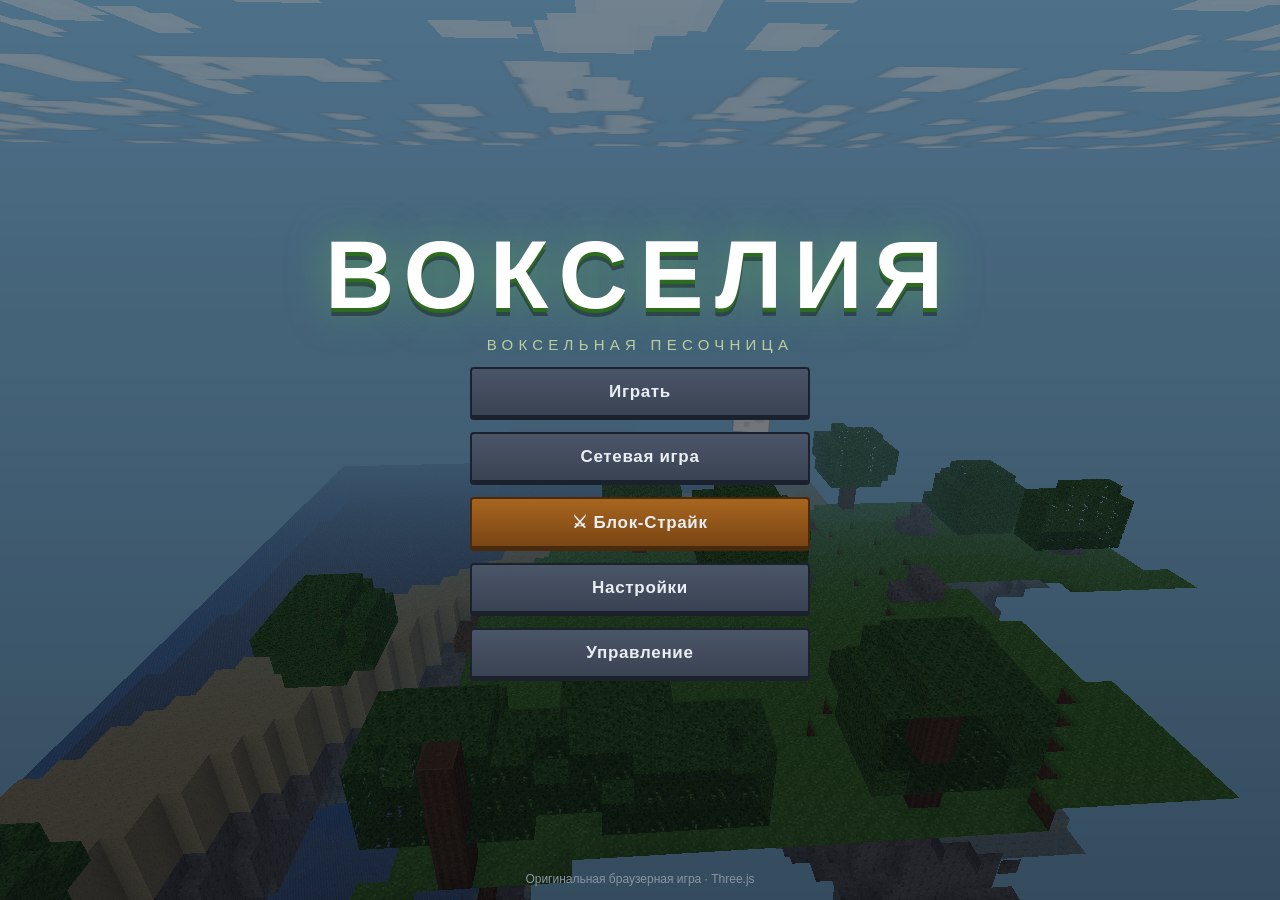
<file: index.html>
<!DOCTYPE html>
<html lang="ru">
<head>
<meta charset="UTF-8">
<meta name="viewport" content="width=device-width, initial-scale=1.0">
<title>Вокселия — воксельная песочница</title>
<link rel="stylesheet" href="css/style.css">
<script type="importmap">
{ "imports": { "three": "./lib/three.module.js" } }
</script>
</head>
<body>
<canvas id="game-canvas"></canvas>

<!-- ГЛАВНОЕ МЕНЮ -->
<div id="main-menu" class="screen">
  <h1 class="game-title">ВОКСЕЛИЯ</h1>
  <p class="game-subtitle">воксельная песочница</p>
  <div class="menu-buttons">
    <button class="mbtn" id="btn-play">Играть</button>
    <button class="mbtn" id="btn-mp">Сетевая игра</button>
    <button class="mbtn cs-btn" id="btn-cs">⚔ Блок-Страйк</button>
    <button class="mbtn" id="btn-settings">Настройки</button>
    <button class="mbtn" id="btn-controls">Управление</button>
  </div>
  <p class="footer-note">Оригинальная браузерная игра · Three.js</p>
</div>

<!-- ВЫБОР МИРА -->
<div id="world-menu" class="screen hidden">
  <h2 class="menu-title">Мир</h2>
  <div class="menu-buttons">
    <button class="mbtn" id="btn-continue" disabled>Продолжить</button>
    <div class="seed-row">
      <input type="text" id="seed-input" placeholder="Сид (пусто = случайный)" maxlength="20">
    </div>
    <button class="mbtn" id="btn-mode">Режим: Выживание</button>
    <button class="mbtn accent" id="btn-newworld">Новый мир</button>
    <button class="mbtn" id="btn-world-back">Назад</button>
  </div>
</div>

<!-- СЕТЕВАЯ ИГРА -->
<div id="mp-menu" class="screen hidden">
  <h2 class="menu-title">Сетевая игра</h2>
  <div class="menu-buttons">
    <button class="mbtn accent" id="btn-mp-host-new">Создать комнату — новый мир</button>
    <button class="mbtn" id="btn-mp-host-continue" disabled>Создать комнату — мой мир</button>
    <button class="mbtn" id="btn-mp-mode">Режим: Выживание</button>
    <div class="mp-divider">— или —</div>
    <div class="seed-row">
      <input type="text" id="mp-code" placeholder="Код комнаты от друга" maxlength="8" autocomplete="off">
    </div>
    <button class="mbtn" id="btn-mp-join">Присоединиться</button>
    <p id="mp-status" class="mp-status"></p>
    <button class="mbtn" id="btn-mp-back">Назад</button>
  </div>
</div>

<!-- НАСТРОЙКИ -->
<div id="settings-menu" class="screen hidden">
  <h2 class="menu-title">Настройки</h2>
  <div class="settings-list">
    <label>Чувствительность мыши <span id="val-sens">1.0</span>
      <input type="range" id="set-sens" min="0.2" max="3" step="0.1" value="1"></label>
    <label>Громкость <span id="val-vol">70%</span>
      <input type="range" id="set-vol" min="0" max="1" step="0.05" value="0.7"></label>
    <label>Дальность прорисовки <span id="val-dist">5</span>
      <input type="range" id="set-dist" min="2" max="10" step="1" value="5"></label>
    <label>Качество графики
      <select id="set-quality">
        <option value="low">Низкое</option>
        <option value="medium" selected>Среднее</option>
        <option value="high">Высокое</option>
      </select></label>
    <label class="checkbox-row">Тени
      <input type="checkbox" id="set-shadows"></label>
  </div>
  <button class="mbtn" id="btn-keys">Клавиши управления</button>
  <button class="mbtn" id="btn-settings-back">Назад</button>
</div>

<!-- КЛАВИШИ -->
<div id="keys-menu" class="screen hidden">
  <h2 class="menu-title">Клавиши</h2>
  <div class="settings-list" id="bind-editor"></div>
  <button class="mbtn" id="btn-keys-back">Назад</button>
</div>

<!-- УПРАВЛЕНИЕ -->
<div id="controls-menu" class="screen hidden">
  <h2 class="menu-title">Управление</h2>
  <div class="controls-list">
    <div><b>W A S D</b><span>движение</span></div>
    <div><b>Мышь</b><span>обзор</span></div>
    <div><b>Пробел</b><span>прыжок / плыть вверх</span></div>
    <div><b>Shift</b><span>бег</span></div>
    <div><b>Ctrl / C</b><span>присесть</span></div>
    <div><b>ЛКМ</b><span>ломать блок (удерживать)</span></div>
    <div><b>ПКМ</b><span>поставить блок</span></div>
    <div><b>Колесо / 1–9</b><span>выбор блока</span></div>
    <div><b>E</b><span>рюкзак (перетаскивание мышью)</span></div>
    <div><b>Q</b><span>выбросить блок из рук</span></div>
    <div><b>F5</b><span>смена камеры</span></div>
    <div><b>F3</b><span>отладочная информация</span></div>
    <div><b>Esc</b><span>пауза</span></div>
  </div>
  <button class="mbtn" id="btn-controls-back">Назад</button>
</div>

<!-- ПАУЗА -->
<div id="pause-menu" class="screen hidden">
  <h2 class="menu-title">Пауза</h2>
  <div class="menu-buttons">
    <button class="mbtn accent" id="btn-resume">Продолжить</button>
    <button class="mbtn" id="btn-gamemode">Режим: Творческий</button>
    <button class="mbtn" id="btn-pause-settings">Настройки</button>
    <button class="mbtn" id="btn-pause-controls">Управление</button>
    <button class="mbtn" id="btn-exit-menu">Сохранить и выйти</button>
  </div>
</div>

<!-- ЗАГРУЗКА -->
<div id="loading" class="screen hidden">
  <h2 class="menu-title">Создание мира…</h2>
  <div class="loadbar"><div id="loadbar-fill"></div></div>
</div>

<!-- КЛИК ДЛЯ ИГРЫ -->
<div id="click-to-play" class="screen hidden transparent">
  <div class="click-hint">Нажмите, чтобы играть</div>
</div>

<!-- ЭКРАН СМЕРТИ -->
<div id="death-screen" class="screen hidden red">
  <h2 class="menu-title">Вы погибли</h2>
  <div class="menu-buttons">
    <button class="mbtn accent" id="btn-respawn">Возродиться</button>
    <button class="mbtn" id="btn-death-menu">В главное меню</button>
  </div>
</div>

<!-- HUD -->
<div id="hud" class="hidden">
  <div id="crosshair">+</div>
  <div id="break-progress"><div id="break-fill"></div></div>
  <div id="hearts"></div>
  <div id="hotbar"></div>
  <div id="underwater-overlay"></div>
  <div id="lightning-overlay"></div>
  <div id="damage-overlay"></div>
  <div id="debug-info" class="hidden"></div>
  <div id="room-info" class="hidden"></div>
</div>

<!-- ИНВЕНТАРЬ -->
<div id="inventory" class="screen hidden transparent">
  <div class="inv-panel">
    <h3 id="inv-title">Рюкзак</h3>
    <div id="inv-grid"></div>
    <div id="inv-hotbar-row"></div>
    <p class="inv-hint" id="inv-hint"></p>
  </div>
</div>
<div id="drag-ghost"></div>

<script src="lib/peerjs.min.js"></script>
<script type="module" src="js/main.js"></script>
</body>
</html>
</file>
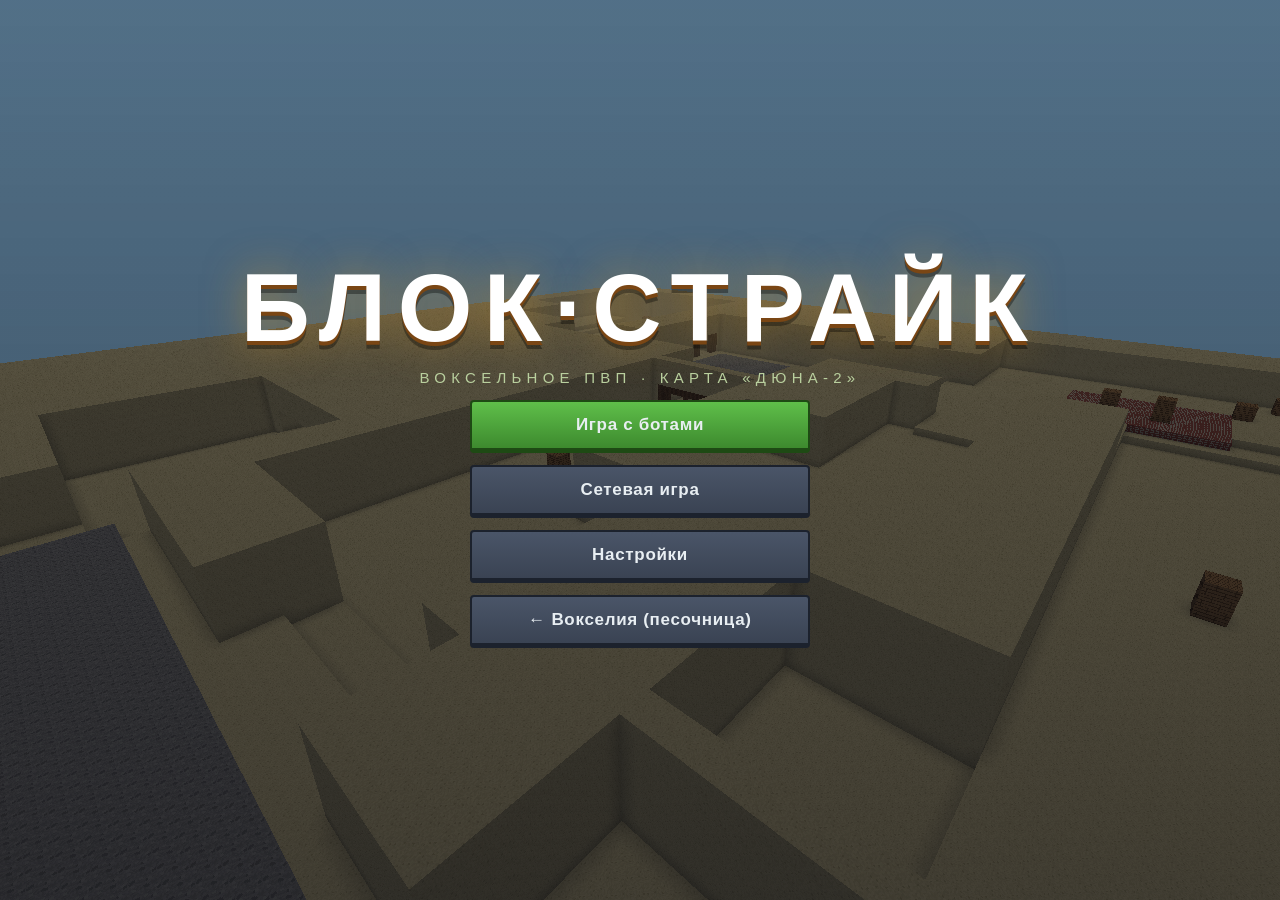
<file: cs.html>
<!DOCTYPE html>
<html lang="ru">
<head>
<meta charset="UTF-8">
<meta name="viewport" content="width=device-width, initial-scale=1.0">
<title>Блок-Страйк — воксельное ПВП</title>
<link rel="stylesheet" href="css/style.css">
<link rel="stylesheet" href="css/cs.css">
<script type="importmap">
{ "imports": { "three": "./lib/three.module.js" } }
</script>
</head>
<body>
<canvas id="game-canvas"></canvas>

<!-- ГЛАВНОЕ МЕНЮ БЛОК-СТРАЙКА -->
<div id="cs-menu" class="screen">
  <h1 class="game-title cs-title">БЛОК·СТРАЙК</h1>
  <p class="game-subtitle">воксельное пвп · карта «Дюна-2»</p>
  <div class="menu-buttons">
    <button class="mbtn accent" id="btn-bots">Игра с ботами</button>
    <button class="mbtn" id="btn-cs-mp">Сетевая игра</button>
    <button class="mbtn" id="btn-cs-settings">Настройки</button>
    <button class="mbtn" id="btn-to-sandbox">← Вокселия (песочница)</button>
  </div>
</div>

<!-- СЕТЕВАЯ ИГРА -->
<div id="cs-mp-menu" class="screen hidden">
  <h2 class="menu-title">Сетевая игра</h2>
  <div class="menu-buttons">
    <button class="mbtn accent" id="btn-cs-host">Создать комнату</button>
    <div class="mp-divider">— или —</div>
    <div class="seed-row">
      <input type="text" id="cs-code" placeholder="Код комнаты от друга" maxlength="8" autocomplete="off">
    </div>
    <button class="mbtn" id="btn-cs-join">Присоединиться</button>
    <p id="cs-mp-status" class="mp-status"></p>
    <button class="mbtn" id="btn-cs-mp-back">Назад</button>
  </div>
</div>

<!-- ЛОББИ -->
<div id="lobby" class="screen hidden">
  <h2 class="menu-title">Лобби</h2>
  <p id="lobby-room" class="mp-status"></p>
  <div class="lobby-teams">
    <div class="team-col ct">
      <h3>СПЕЦНАЗ</h3>
      <div id="ct-list" class="team-list"></div>
      <div class="add-bot-row">
        <select id="ct-diff"><option value="easy">Лёгкий</option><option value="normal" selected>Средний</option><option value="hard">Сложный</option></select>
        <button class="mbtn small" id="btn-add-ct">+ Бот</button>
      </div>
    </div>
    <div class="team-col t">
      <h3>ШТУРМ</h3>
      <div id="t-list" class="team-list"></div>
      <div class="add-bot-row">
        <select id="t-diff"><option value="easy">Лёгкий</option><option value="normal" selected>Средний</option><option value="hard">Сложный</option></select>
        <button class="mbtn small" id="btn-add-t">+ Бот</button>
      </div>
    </div>
  </div>
  <div class="lobby-settings">
    <label>Матч до
      <select id="cfg-target"><option value="7">7 побед</option><option value="12" selected>12 побед</option><option value="16">16 побед</option></select>
    </label>
    <label>Раунд
      <select id="cfg-time"><option value="75">1:15</option><option value="105" selected>1:45</option><option value="135">2:15</option></select>
    </label>
    <button class="mbtn small" id="btn-switch-team">Сменить команду</button>
  </div>
  <div class="menu-buttons lobby-actions">
    <button class="mbtn accent" id="btn-start-match">Начать матч</button>
    <button class="mbtn" id="btn-lobby-back">Назад</button>
  </div>
</div>

<!-- НАСТРОЙКИ -->
<div id="cs-settings" class="screen hidden">
  <h2 class="menu-title">Настройки</h2>
  <div class="settings-list">
    <label>Чувствительность мыши <span id="cs-val-sens">1.0</span>
      <input type="range" id="cs-set-sens" min="0.2" max="3" step="0.1" value="1"></label>
    <label>Громкость <span id="cs-val-vol">70%</span>
      <input type="range" id="cs-set-vol" min="0" max="1" step="0.05" value="0.7"></label>
  </div>
  <h3 class="keys-subtitle">Клавиши</h3>
  <div class="settings-list bind-list" id="cs-bind-editor"></div>
  <button class="mbtn" id="btn-cs-settings-back">Назад</button>
</div>

<!-- ПАУЗА -->
<div id="cs-pause" class="screen hidden">
  <h2 class="menu-title">Пауза</h2>
  <div class="menu-buttons">
    <button class="mbtn accent" id="btn-cs-resume">Продолжить</button>
    <button class="mbtn" id="btn-cs-pause-settings">Настройки</button>
    <button class="mbtn" id="btn-cs-leave">Покинуть матч</button>
  </div>
</div>

<!-- ВЫБОР ОРУЖИЯ -->
<div id="weapon-select" class="screen hidden transparent">
  <h2 class="menu-title">Выбери оружие</h2>
  <div class="weapon-cards">
    <div class="wcard" data-wpn="ak"><span class="num">1</span><div class="wicon ak"></div><b>Калаш</b><span class="wdesc">27 урона · голова — мгновенно</span></div>
    <div class="wcard" data-wpn="awp"><span class="num">2</span><div class="wicon awp"></div><b>АВП</b><span class="wdesc">ваншот · зум на ПКМ</span></div>
    <div class="wcard" data-wpn="deagle"><span class="num">3</span><div class="wicon deagle"></div><b>Дигл</b><span class="wdesc">40 урона · точные одиночные</span></div>
    <div class="wcard" data-wpn="knife"><span class="num">4</span><div class="wicon knife"></div><b>Нож</b><span class="wdesc">в спину ×3 · быстрый бег</span></div>
  </div>
  <p class="select-hint">Нож всегда с собой — колёсико мыши переключает</p>
  <p class="select-timer" id="select-timer"></p>
</div>

<!-- КОНЕЦ МАТЧА -->
<div id="match-end" class="screen hidden">
  <h2 class="menu-title" id="match-result">Победа!</h2>
  <p class="match-score" id="match-score">12 : 8</p>
  <div class="menu-buttons">
    <button class="mbtn accent" id="btn-back-lobby">В лобби</button>
  </div>
</div>

<!-- КЛИК ДЛЯ ИГРЫ -->
<div id="cs-click" class="screen hidden transparent">
  <div class="click-hint">Нажмите, чтобы играть</div>
</div>

<!-- HUD -->
<div id="cs-hud" class="hidden">
  <canvas id="minimap" width="176" height="176"></canvas>
  <div id="cs-crosshair"><i></i><i></i><i></i><i></i></div>
  <div id="hitmarker"></div>
  <div id="cs-hp"><span class="hp-icon">＋</span><span id="hp-num">100</span></div>
  <div id="cs-ammo"><span id="ammo-num">30</span><span id="ammo-reserve">/ 90</span><div id="wpn-name">Калаш</div></div>
  <div id="wpn-slots" class="hidden"></div>
  <div id="hs-pop" class="hidden">ХЕДШОТ!</div>
  <div id="cs-top">
    <span id="score-ct" class="sc-ct">0</span>
    <span id="round-timer">1:45</span>
    <span id="score-t" class="sc-t">0</span>
    <div id="round-num">Раунд 1</div>
  </div>
  <div id="killfeed"></div>
  <div id="round-banner" class="hidden"></div>
  <div id="spectate-label" class="hidden"></div>
  <div id="cs-damage-overlay"></div>
  <div id="scope-overlay" class="hidden"><div class="scope-circle"></div><div class="scope-h"></div><div class="scope-v"></div></div>
  <div id="cs-room-info" class="hidden"></div>
</div>

<!-- ТАБЛИЦА СЧЁТА -->
<div id="scoreboard" class="hidden">
  <h3>СПЕЦНАЗ — <span id="sb-ct-score">0</span></h3>
  <table id="sb-ct"></table>
  <h3 class="t-head">ШТУРМ — <span id="sb-t-score">0</span></h3>
  <table id="sb-t"></table>
</div>

<script src="lib/peerjs.min.js"></script>
<script type="module" src="js/cs/csmain.js"></script>
</body>
</html>
</file>
<file: css/style.css>
* { margin: 0; padding: 0; box-sizing: border-box; user-select: none; }

:root {
  --panel: rgba(12, 16, 26, 0.82);
  --accent: #5fbf4a;
  --accent-dark: #3d8a2e;
  --text: #e8eef2;
}

html, body { width: 100%; height: 100%; overflow: hidden; background: #000; }

body {
  font-family: "Segoe UI", Verdana, sans-serif;
  color: var(--text);
}

#game-canvas {
  position: fixed; inset: 0;
  width: 100%; height: 100%;
  display: block;
  image-rendering: pixelated;
}

/* ---------- Экраны ---------- */
.screen {
  position: fixed; inset: 0;
  display: flex; flex-direction: column;
  align-items: center; justify-content: center;
  gap: 14px;
  background: linear-gradient(rgba(8, 10, 18, 0.45), rgba(8, 10, 18, 0.65));
  z-index: 10;
  opacity: 1;
  transition: opacity 0.25s ease;
}
.screen.hidden { display: none; opacity: 0; }
.screen.transparent { background: rgba(4, 6, 10, 0.55); }
.screen.red { background: radial-gradient(rgba(120, 10, 10, 0.55), rgba(40, 0, 0, 0.8)); }

.game-title {
  font-size: clamp(44px, 9vw, 96px);
  font-weight: 900;
  letter-spacing: 0.12em;
  color: #fff;
  text-shadow:
    0 4px 0 #2d6b1f,
    0 8px 0 rgba(0,0,0,0.35),
    0 0 40px rgba(95, 191, 74, 0.5);
  animation: title-bob 3.2s ease-in-out infinite;
}
@keyframes title-bob {
  0%, 100% { transform: translateY(0) rotate(-0.5deg); }
  50% { transform: translateY(-8px) rotate(0.5deg); }
}
.game-subtitle {
  margin-top: -8px;
  font-size: 15px; letter-spacing: 0.35em;
  color: #b9cf9e; text-transform: uppercase;
}
.menu-title {
  font-size: 34px; font-weight: 800; letter-spacing: 0.1em;
  text-shadow: 0 3px 0 rgba(0,0,0,0.5);
  margin-bottom: 8px;
}
.footer-note { position: absolute; bottom: 14px; font-size: 12px; color: #8a95a3; }

/* ---------- Кнопки ---------- */
.menu-buttons { display: flex; flex-direction: column; gap: 12px; width: min(340px, 82vw); }

.mbtn {
  padding: 13px 22px;
  font-size: 17px; font-weight: 700;
  font-family: inherit;
  color: var(--text);
  background: linear-gradient(#4a5568, #3a4353);
  border: 2px solid #1c222d;
  border-bottom-width: 5px;
  border-radius: 4px;
  cursor: pointer;
  letter-spacing: 0.04em;
  transition: transform 0.08s ease, filter 0.12s ease;
}
.mbtn:hover:not(:disabled) { filter: brightness(1.2); transform: translateY(-2px); }
.mbtn:active:not(:disabled) { transform: translateY(2px); border-bottom-width: 3px; }
.mbtn:disabled { opacity: 0.4; cursor: default; }
.mbtn.accent { background: linear-gradient(var(--accent), var(--accent-dark)); border-color: #1e4a14; }

.seed-row input {
  width: 100%; padding: 11px 14px;
  font-size: 15px; font-family: inherit;
  color: var(--text);
  background: rgba(0,0,0,0.5);
  border: 2px solid #1c222d; border-radius: 4px;
  outline: none;
}
.seed-row input:focus { border-color: var(--accent); }

/* ---------- Настройки ---------- */
.settings-list {
  display: flex; flex-direction: column; gap: 16px;
  width: min(400px, 85vw);
  background: var(--panel);
  padding: 22px 26px; border-radius: 8px;
  border: 2px solid #1c222d;
}
.settings-list label { display: flex; flex-direction: column; gap: 6px; font-size: 15px; }
.settings-list label span { float: right; color: var(--accent); font-weight: 700; }
.settings-list input[type="range"] { accent-color: var(--accent); height: 22px; }
.settings-list select {
  padding: 8px; font-family: inherit; font-size: 15px;
  background: #232a36; color: var(--text);
  border: 2px solid #1c222d; border-radius: 4px;
}
.checkbox-row { flex-direction: row !important; align-items: center; justify-content: space-between; }
.checkbox-row input { width: 22px; height: 22px; accent-color: var(--accent); }

/* ---------- Управление ---------- */
.controls-list {
  display: flex; flex-direction: column; gap: 7px;
  width: min(420px, 85vw);
  background: var(--panel);
  padding: 20px 26px; border-radius: 8px;
  border: 2px solid #1c222d;
  max-height: 60vh; overflow-y: auto;
}
.controls-list div { display: flex; justify-content: space-between; font-size: 15px; }
.controls-list b { color: #ffd45e; min-width: 120px; }
.controls-list span { color: #c4cdd8; }

/* ---------- Загрузка ---------- */
.loadbar {
  width: min(380px, 80vw); height: 22px;
  background: rgba(0,0,0,0.6);
  border: 2px solid #1c222d; border-radius: 4px;
  overflow: hidden;
}
#loadbar-fill {
  height: 100%; width: 0%;
  background: linear-gradient(var(--accent), var(--accent-dark));
  transition: width 0.15s linear;
}
.click-hint {
  font-size: 26px; font-weight: 800; letter-spacing: 0.08em;
  text-shadow: 0 3px 0 rgba(0,0,0,0.6);
  animation: pulse 1.6s ease-in-out infinite;
}
@keyframes pulse { 0%,100% { opacity: 1; } 50% { opacity: 0.45; } }

/* ---------- HUD ---------- */
#hud { position: fixed; inset: 0; pointer-events: none; z-index: 5; }
#hud.hidden { display: none; }

#crosshair {
  position: absolute; left: 50%; top: 50%;
  transform: translate(-50%, -50%);
  font-size: 22px; color: rgba(255,255,255,0.85);
  text-shadow: 0 0 3px #000;
}
#break-progress {
  position: absolute; left: 50%; top: calc(50% + 24px);
  transform: translateX(-50%);
  width: 44px; height: 6px;
  background: rgba(0,0,0,0.5); border-radius: 3px;
  overflow: hidden; opacity: 0;
}
#break-progress.active { opacity: 1; }
#break-fill { height: 100%; width: 0%; background: #ffd45e; }

#hotbar {
  position: absolute; bottom: 14px; left: 50%;
  transform: translateX(-50%);
  display: flex; gap: 4px;
  background: rgba(10, 13, 20, 0.6);
  padding: 5px; border-radius: 6px;
  border: 2px solid rgba(0,0,0,0.55);
}
.hslot {
  width: 48px; height: 48px;
  background: rgba(255,255,255,0.07);
  border: 2px solid rgba(255,255,255,0.16);
  border-radius: 4px;
  background-size: 80% 80%;
  background-position: center;
  background-repeat: no-repeat;
  image-rendering: pixelated;
  position: relative;
  transition: transform 0.1s ease, border-color 0.1s ease;
}
.hslot.selected { border-color: #ffd45e; transform: scale(1.12); box-shadow: 0 0 10px rgba(255, 212, 94, 0.5); }
.hslot .num { position: absolute; top: 1px; left: 3px; font-size: 10px; color: rgba(255,255,255,0.55); }

#hearts {
  position: absolute; bottom: 78px; left: 50%;
  transform: translateX(-50%);
  display: flex; gap: 3px;
}
.heart { width: 18px; height: 18px; font-size: 16px; line-height: 18px; filter: drop-shadow(0 1px 1px #000); }

#underwater-overlay, #lightning-overlay, #damage-overlay {
  position: absolute; inset: 0; opacity: 0; pointer-events: none;
  transition: opacity 0.3s ease;
}
#underwater-overlay { background: rgba(20, 65, 140, 0.35); }
#lightning-overlay { background: rgba(255, 255, 255, 0.85); transition: opacity 0.1s ease; }
#damage-overlay { background: radial-gradient(transparent 40%, rgba(200, 20, 20, 0.5)); transition: opacity 0.15s ease; }

#debug-info {
  position: absolute; top: 10px; left: 10px;
  font: 12px/1.5 Consolas, monospace;
  color: #fff; text-shadow: 1px 1px 0 #000;
  background: rgba(0,0,0,0.35);
  padding: 8px 10px; border-radius: 4px;
  white-space: pre;
}
#debug-info.hidden { display: none; }

#room-info {
  position: absolute; top: 10px; right: 10px;
  background: rgba(10, 13, 20, 0.65);
  border: 2px solid rgba(0,0,0,0.5);
  border-radius: 6px;
  padding: 8px 14px;
  font-size: 15px; font-weight: 700;
  color: #fff; text-align: right;
  letter-spacing: 0.06em;
}
#room-info .code { color: #ffd45e; font-size: 18px; }
#room-info.hidden { display: none; }

.mp-status { min-height: 22px; font-size: 14px; color: #ffd45e; text-align: center; }
.mp-divider { text-align: center; color: #8a95a3; font-size: 13px; margin: 2px 0; }

/* ---------- Редактор клавиш ---------- */
.mbtn.cs-btn { background: linear-gradient(#a8651f, #7a4614); border-color: #4a2a0c; }
#bind-editor, .bind-list { max-height: 55vh; overflow-y: auto; }
.bind-row {
  display: flex; justify-content: space-between; align-items: center;
  gap: 14px; font-size: 15px; padding: 2px 0;
}
.bind-btn {
  min-width: 130px; padding: 7px 12px;
  font-family: inherit; font-size: 14px; font-weight: 700;
  color: var(--text);
  background: #232a36;
  border: 2px solid #1c222d; border-radius: 4px;
  cursor: pointer;
  transition: border-color 0.1s ease;
}
.bind-btn:hover { border-color: var(--accent); }
.bind-btn.capturing { border-color: #ffd45e; color: #ffd45e; animation: pulse 1s ease-in-out infinite; }

/* ---------- Инвентарь ---------- */
.inv-panel {
  background: var(--panel);
  border: 2px solid #1c222d; border-radius: 8px;
  padding: 20px 24px;
  display: flex; flex-direction: column; gap: 14px; align-items: center;
  animation: inv-in 0.18s ease;
}
@keyframes inv-in { from { transform: scale(0.92); opacity: 0; } to { transform: scale(1); opacity: 1; } }
.inv-panel h3 { font-size: 20px; letter-spacing: 0.08em; }
#inv-grid {
  display: grid; grid-template-columns: repeat(6, 52px); gap: 6px;
}
#inv-grid.palette { grid-template-columns: repeat(7, 52px); }
#inv-hotbar-row {
  display: grid; grid-template-columns: repeat(9, 52px); gap: 6px;
  padding-top: 12px; margin-top: 4px;
  border-top: 2px solid rgba(255,255,255,0.14);
}
#inv-hotbar-row .islot.selected { border-color: #ffd45e; }
.islot {
  width: 52px; height: 52px;
  background: rgba(255,255,255,0.07);
  border: 2px solid rgba(255,255,255,0.16);
  border-radius: 4px; cursor: pointer;
  background-size: 80% 80%; background-position: center; background-repeat: no-repeat;
  image-rendering: pixelated;
  transition: transform 0.08s ease, border-color 0.08s ease;
  position: relative;
  touch-action: none;
}
.islot:hover { border-color: #ffd45e; transform: scale(1.1); }

.islot .cnt, .hslot .cnt {
  position: absolute; bottom: 1px; right: 4px;
  font-size: 12px; font-weight: 800; color: #fff;
  text-shadow: 1px 1px 0 #000, -1px 1px 0 #000;
  pointer-events: none;
}

#drag-ghost {
  position: fixed; width: 44px; height: 44px;
  display: none; pointer-events: none; z-index: 200;
  background-size: contain; background-repeat: no-repeat; background-position: center;
  image-rendering: pixelated;
  filter: drop-shadow(0 3px 5px rgba(0,0,0,0.6));
}
.inv-hint { font-size: 12px; color: #8a95a3; }
</file>
<file: css/cs.css>
/* Блок-Страйк: стили поверх базового style.css */

.cs-title {
  text-shadow:
    0 4px 0 #7a4614,
    0 8px 0 rgba(0,0,0,0.35),
    0 0 40px rgba(232, 160, 32, 0.5) !important;
}

/* ---------- лобби ---------- */
.lobby-teams { display: flex; gap: 18px; }
.team-col {
  width: min(280px, 42vw);
  background: var(--panel);
  border: 2px solid #1c222d; border-radius: 8px;
  padding: 14px 16px;
  display: flex; flex-direction: column; gap: 10px;
}
.team-col h3 { text-align: center; letter-spacing: 0.15em; font-size: 16px; }
.team-col.ct h3 { color: #7da7ff; }
.team-col.t h3 { color: #ffb35e; }
.team-list { display: flex; flex-direction: column; gap: 6px; min-height: 130px; }
.team-row {
  display: flex; align-items: center; justify-content: space-between;
  background: rgba(255,255,255,0.06);
  border-radius: 4px; padding: 6px 10px; font-size: 14px;
}
.team-row .diff { font-size: 11px; color: #8a95a3; margin-left: 8px; }
.team-row.me { border: 1px solid var(--accent); }
.team-row .kick {
  background: none; border: none; color: #e06060;
  font-size: 15px; cursor: pointer; font-weight: 900;
}
.add-bot-row { display: flex; gap: 8px; }
.add-bot-row select, .lobby-settings select {
  flex: 1; padding: 6px; font-family: inherit; font-size: 13px;
  background: #232a36; color: var(--text);
  border: 2px solid #1c222d; border-radius: 4px;
}
.mbtn.small { padding: 7px 14px; font-size: 14px; border-bottom-width: 3px; }
.lobby-settings {
  display: flex; gap: 16px; align-items: center;
  font-size: 14px;
}
.lobby-settings label { display: flex; align-items: center; gap: 8px; }
.lobby-actions { flex-direction: row !important; width: auto !important; }
.keys-subtitle { font-size: 18px; letter-spacing: 0.08em; }

/* ---------- выбор оружия ---------- */
.weapon-cards { display: flex; gap: 14px; }
.wcard {
  width: 150px; padding: 16px 12px;
  background: var(--panel);
  border: 2px solid #2a3240; border-radius: 8px;
  display: flex; flex-direction: column; align-items: center; gap: 8px;
  cursor: pointer;
  transition: transform 0.1s ease, border-color 0.1s ease;
  position: relative;
}
.wcard:hover, .wcard.hot { border-color: #ffd45e; transform: translateY(-4px) scale(1.04); }
.wcard b { font-size: 17px; }
.wcard .num {
  position: absolute; top: 6px; left: 9px;
  color: #ffd45e; font-weight: 900; font-size: 14px;
}
.wdesc { font-size: 11px; color: #8a95a3; text-align: center; }
.wicon { width: 90px; height: 40px; image-rendering: pixelated; }
.wicon.ak { background: linear-gradient(transparent 40%, #2a2d33 40%, #2a2d33 60%, transparent 60%), linear-gradient(90deg, #7a4a22 0 18%, #2a2d33 18% 85%, #1c1e22 85%); clip-path: polygon(0 30%, 100% 30%, 100% 65%, 55% 65%, 45% 100%, 30% 100%, 35% 65%, 0 65%); }
.wicon.awp { background: linear-gradient(90deg, #3c5232 0 75%, #22252a 75%); clip-path: polygon(0 35%, 20% 35%, 25% 15%, 45% 15%, 45% 35%, 100% 40%, 100% 55%, 0 70%); }
.wicon.deagle { background: #8a9098; clip-path: polygon(0 20%, 100% 20%, 100% 45%, 30% 50%, 30% 100%, 10% 100%, 5% 45%, 0 45%); }
.wicon.knife { background: linear-gradient(90deg, #b8c4cc 0 60%, #2a2016 60%); clip-path: polygon(0 45%, 55% 30%, 60% 40%, 100% 40%, 100% 60%, 0 60%); }
.select-timer { font-size: 20px; font-weight: 800; color: #ffd45e; }
.select-hint { font-size: 13px; color: #8a95a3; }

#wpn-slots {
  position: absolute; bottom: 84px; right: 18px;
  display: flex; gap: 8px; align-items: center;
  font-size: 13px; font-weight: 700; color: #8a95a3;
}
#wpn-slots span {
  background: rgba(10, 13, 20, 0.6);
  padding: 4px 10px; border-radius: 4px;
  border: 1px solid transparent;
}
#wpn-slots span.on { color: #ffd45e; border-color: #ffd45e; }
#wpn-slots .hint { color: #5a6472; font-weight: 400; background: none; }
#wpn-slots.hidden { display: none; }

#hs-pop {
  position: absolute; left: 50%; top: 40%;
  transform: translateX(-50%);
  color: #ff4030; font-size: 24px; font-weight: 900;
  letter-spacing: 0.12em; text-shadow: 0 2px 0 #000;
  animation: hs-pop 0.7s ease;
}
#hs-pop.hidden { display: none; }
@keyframes hs-pop {
  0% { transform: translateX(-50%) scale(0.5); opacity: 0; }
  20% { transform: translateX(-50%) scale(1.2); opacity: 1; }
  70% { opacity: 1; }
  100% { opacity: 0; }
}
.match-score { font-size: 42px; font-weight: 900; letter-spacing: 0.1em; text-shadow: 0 3px 0 rgba(0,0,0,0.5); }

/* ---------- HUD ---------- */
#cs-hud { position: fixed; inset: 0; pointer-events: none; z-index: 5; }
#cs-hud.hidden { display: none; }

/* радар (миникарта) — верхний левый угол, как в КС */
#minimap {
  position: absolute; top: 12px; left: 12px;
  width: 176px; height: 176px;
  border: 2px solid rgba(0, 0, 0, 0.6);
  border-radius: 4px;
  opacity: 0.88;
  image-rendering: pixelated;
  background: #2a2418;
}

#cs-crosshair {
  position: absolute; left: 50%; top: 50%;
  width: 0; height: 0;
}
#cs-crosshair i {
  position: absolute; background: rgba(80, 255, 120, 0.9);
  box-shadow: 0 0 2px #000;
}
#cs-crosshair i:nth-child(1) { width: 2px; height: 7px; left: -1px; top: -12px; }
#cs-crosshair i:nth-child(2) { width: 2px; height: 7px; left: -1px; top: 5px; }
#cs-crosshair i:nth-child(3) { width: 7px; height: 2px; left: -12px; top: -1px; }
#cs-crosshair i:nth-child(4) { width: 7px; height: 2px; left: 5px; top: -1px; }
#cs-crosshair.hidden { display: none; }

#hitmarker {
  position: absolute; left: 50%; top: 50%;
  width: 24px; height: 24px; margin: -12px 0 0 -12px;
  opacity: 0; transition: opacity 0.15s ease;
  background:
    linear-gradient(45deg, transparent 42%, #fff 42%, #fff 58%, transparent 58%),
    linear-gradient(-45deg, transparent 42%, #fff 42%, #fff 58%, transparent 58%);
  clip-path: polygon(0 0, 30% 0, 50% 35%, 70% 0, 100% 0, 100% 30%, 65% 50%, 100% 70%, 100% 100%, 70% 100%, 50% 65%, 30% 100%, 0 100%, 0 70%, 35% 50%, 0 30%);
}
#hitmarker.head { filter: drop-shadow(0 0 4px #ff3030); }

#cs-hp {
  position: absolute; bottom: 16px; left: 18px;
  font-size: 34px; font-weight: 900;
  color: #f0a830; text-shadow: 0 2px 0 #000; /* классический янтарный КС-худ */
  display: flex; align-items: center; gap: 8px;
}
.hp-icon { color: #f0a830; font-size: 24px; }
#cs-hp.low { color: #ff5040; animation: pulse 1s ease-in-out infinite; }

#cs-ammo {
  position: absolute; bottom: 16px; right: 18px;
  text-align: right;
  font-size: 34px; font-weight: 900;
  color: #f0a830; text-shadow: 0 2px 0 #000;
}
#ammo-reserve { font-size: 18px; color: #b08030; margin-left: 6px; }
#wpn-name { font-size: 13px; color: #ffd45e; letter-spacing: 0.1em; }
#cs-ammo.reloading #ammo-num { color: #ffd45e; }

#cs-top {
  position: absolute; top: 10px; left: 50%;
  transform: translateX(-50%);
  display: flex; gap: 16px; align-items: center;
  background: rgba(10, 13, 20, 0.6);
  padding: 6px 20px; border-radius: 6px;
  border: 2px solid rgba(0,0,0,0.5);
  font-size: 24px; font-weight: 900;
  flex-wrap: wrap; justify-content: center;
}
.sc-ct { color: #7da7ff; }
.sc-t { color: #ffb35e; }
#round-timer { color: #fff; min-width: 70px; text-align: center; }
#round-timer.low { color: #ff5040; }
#round-num { width: 100%; text-align: center; font-size: 11px; color: #8a95a3; font-weight: 400; }

#killfeed {
  position: absolute; top: 14px; right: 16px;
  display: flex; flex-direction: column; gap: 4px; align-items: flex-end;
}
.kf-row {
  background: rgba(10, 13, 20, 0.7);
  padding: 4px 10px; border-radius: 4px;
  font-size: 13px; font-weight: 700;
}
.kf-row .ct { color: #7da7ff; } .kf-row .t { color: #ffb35e; }
.kf-row .wpn { color: #b9c2cc; margin: 0 6px; font-weight: 400; }
.kf-row .hs { color: #ff5040; }

#round-banner {
  position: absolute; top: 26%; left: 50%;
  transform: translateX(-50%);
  font-size: 40px; font-weight: 900; letter-spacing: 0.1em;
  text-shadow: 0 4px 0 rgba(0,0,0,0.6);
  animation: banner-in 0.3s ease;
  text-align: center;
}
@keyframes banner-in { from { transform: translateX(-50%) scale(0.6); opacity: 0; } }
#round-banner.hidden { display: none; }
#round-banner.win { color: #6fe05a; }
#round-banner.lose { color: #ff5040; }
#round-banner.info { color: #ffd45e; font-size: 30px; }

#spectate-label {
  position: absolute; bottom: 90px; left: 50%;
  transform: translateX(-50%);
  font-size: 16px; color: #b9c2cc;
  background: rgba(10,13,20,0.6); padding: 8px 16px; border-radius: 6px;
}
#spectate-label.hidden { display: none; }

#cs-damage-overlay {
  position: absolute; inset: 0; opacity: 0; pointer-events: none;
  background: radial-gradient(transparent 40%, rgba(200, 20, 20, 0.55));
  transition: opacity 0.15s ease;
}

#cs-room-info {
  position: absolute; top: 68px; right: 16px;
  background: rgba(10, 13, 20, 0.65); border-radius: 6px;
  border: 2px solid rgba(0,0,0,0.5);
  padding: 6px 12px; font-size: 13px; font-weight: 700; text-align: right;
}
#cs-room-info .code { color: #ffd45e; font-size: 16px; }
#cs-room-info.hidden { display: none; }

/* ---------- прицел АВП ---------- */
#scope-overlay { position: absolute; inset: 0; }
#scope-overlay.hidden { display: none; }
.scope-circle {
  position: absolute; inset: 0;
  background: radial-gradient(circle at center, transparent 34vmin, rgba(0,0,0,0.97) 35vmin);
}
.scope-h, .scope-v { position: absolute; background: rgba(0,0,0,0.8); }
.scope-h { left: 0; right: 0; top: 50%; height: 2px; }
.scope-v { top: 0; bottom: 0; left: 50%; width: 2px; }

/* ---------- таблица счёта ---------- */
#scoreboard {
  position: fixed; left: 50%; top: 50%;
  transform: translate(-50%, -50%);
  background: rgba(10, 13, 20, 0.92);
  border: 2px solid #1c222d; border-radius: 10px;
  padding: 20px 28px;
  z-index: 20; min-width: 380px;
}
#scoreboard.hidden { display: none; }
#scoreboard h3 { color: #7da7ff; font-size: 16px; letter-spacing: 0.1em; margin-bottom: 6px; }
#scoreboard h3.t-head { color: #ffb35e; margin-top: 14px; }
#scoreboard table { width: 100%; border-collapse: collapse; font-size: 14px; }
#scoreboard td { padding: 3px 10px; }
#scoreboard td.num { text-align: right; color: #b9c2cc; }
#scoreboard tr.dead td { color: #6a7280; }
#scoreboard tr.me td:first-child { color: #ffd45e; }
</file>
